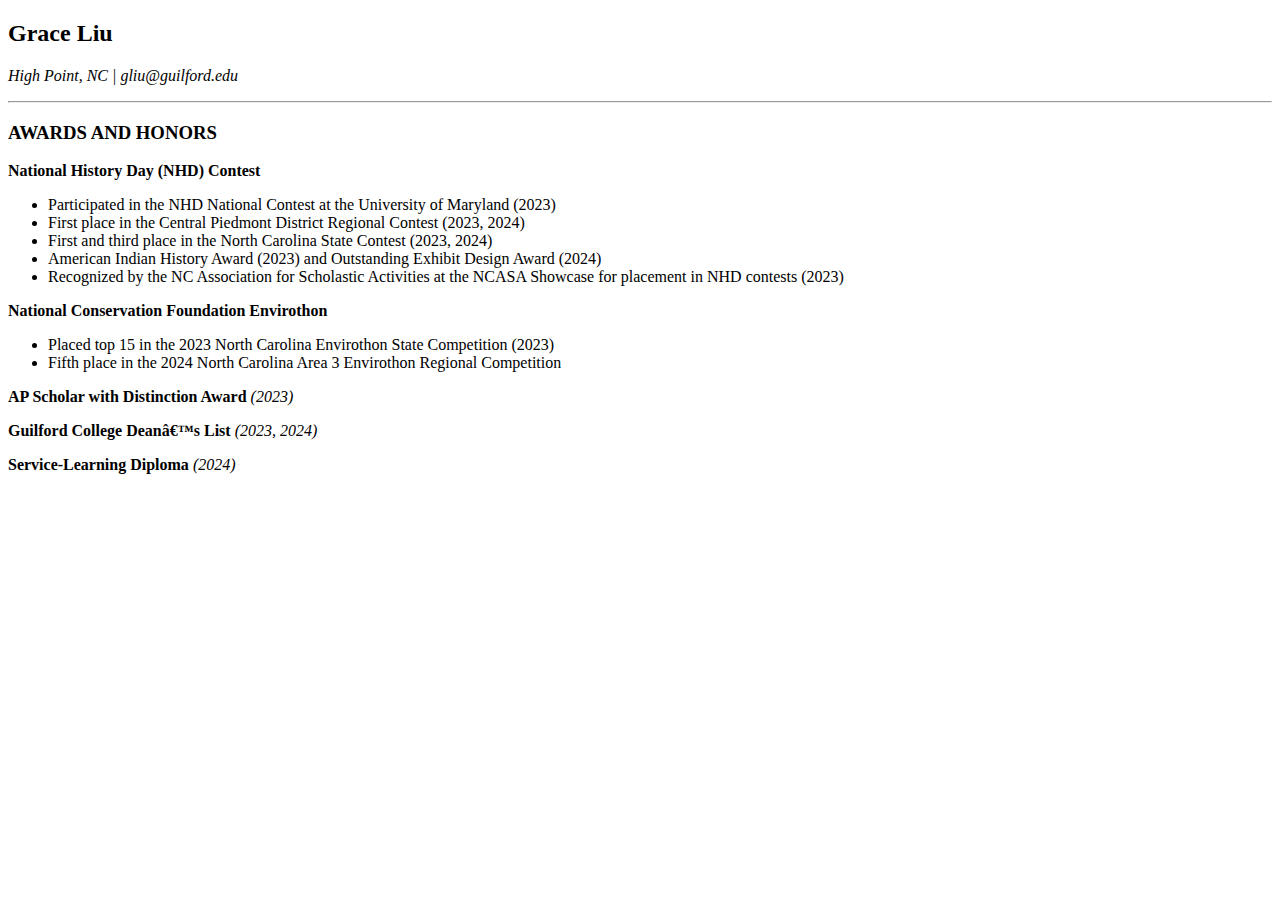
<file: LiuAssignment2 A&H.html>
<!DOCTYPE html>
<html>
<head>
	<meta charset = “utf-8”>
	<title>Grace Liu 2025 Resume</title>
</head>
<body>
	<h2>Grace Liu</h2>
	<p><em>High Point, NC | gliu@guilford.edu</em></p>

<hr>

	<h3>AWARDS AND HONORS</h3> 
		<p><strong>National History Day (NHD) Contest</strong></p>
		<ul>
			<li>Participated in the NHD National Contest at the University of Maryland (2023)</li>	
			<li>First place in the Central Piedmont District Regional Contest (2023, 2024)</li>	
			<li>First and third place in the North Carolina State Contest (2023, 2024)</li>	
			<li>American Indian History Award (2023) and Outstanding Exhibit Design Award (2024)</li>	
			<li>Recognized by the NC Association for Scholastic Activities at the NCASA Showcase for placement in NHD contests (2023)</li>	
		</ul>

		<p><strong>National Conservation Foundation Envirothon</strong></p>
		<ul>
			<li>Placed top 15 in the 2023 North Carolina Envirothon State Competition (2023)</li>
			<li>Fifth place in the 2024 North Carolina Area 3 Envirothon Regional Competition</li>
		</ul>

		<p><strong>AP Scholar with Distinction Award</strong> <em>(2023)</em></p>
		<p><strong>Guilford College Dean’s List</strong> <em>(2023, 2024)</em></p>
		<p><strong>Service-Learning Diploma</strong> <em>(2024)</em></p>
</body>
</html>
</file>
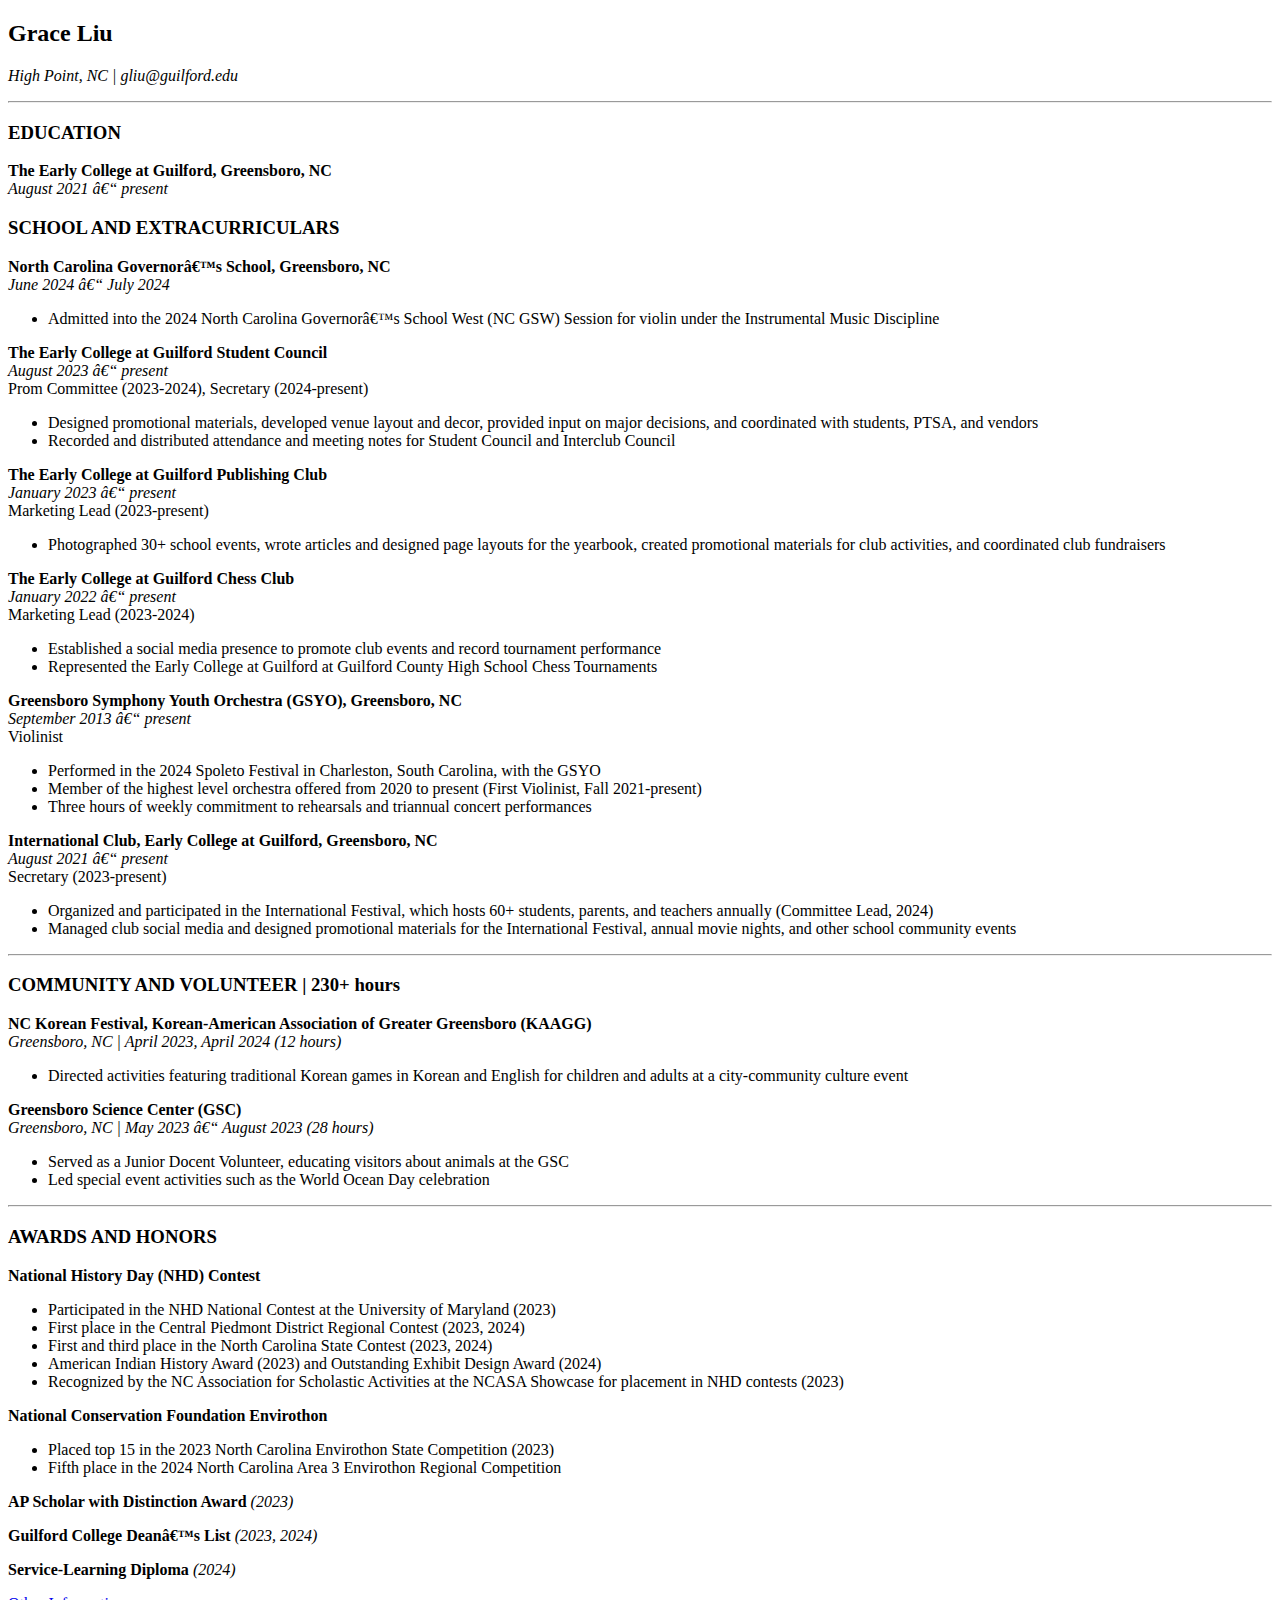
<file: LiuAssignment2.html>
<!DOCTYPE html>
<html>
<head>
	<meta charset = “utf-8”>
	<title>Grace Liu 2025 Resume</title>
</head>
<body>
	<h2>Grace Liu</h2>
	<p><em>High Point, NC | gliu@guilford.edu</em></p>

<hr>

	<h3>EDUCATION</h3> 
		<p><strong>The Early College at Guilford, Greensboro, NC</strong><br><em>August 2021 – present</em></p>
	
	<h3>SCHOOL AND EXTRACURRICULARS</h3> 
		<p><strong>North Carolina Governor’s School, Greensboro, NC</strong><br><em>June 2024 – July 2024</em></p>
		<ul>
			<li>Admitted into the 2024 North Carolina Governor’s School West (NC GSW) Session for violin under the Instrumental Music Discipline</li>
		</ul>
		
		<p><strong>The Early College at Guilford Student Council</strong><br><em>August 2023 – present</em><br>Prom Committee (2023-2024), Secretary (2024-present)</p>
		<ul>
			<li>Designed promotional materials, developed venue layout and decor, provided input on major decisions, and coordinated with students, PTSA, and vendors</li>
			<li>Recorded and distributed attendance and meeting notes for Student Council and Interclub Council</li>
		</ul>
		
		<p><strong>The Early College at Guilford Publishing Club</strong><br><em>January 2023 – present</em><br>Marketing Lead (2023-present)</p>
		<ul>
			<li>Photographed 30+ school events, wrote articles and designed page layouts for the yearbook, created promotional materials for club activities, and coordinated club fundraisers</li>	
		</ul>		

		<p><strong>The Early College at Guilford Chess Club</strong><br><em>January 2022 – present</em><br>Marketing Lead (2023-2024)</p>
		<ul>
			<li>Established a social media presence to promote club events and record tournament performance</li>
			<li>Represented the Early College at Guilford at Guilford County High School Chess Tournaments</li>	
		</ul>

		<p><strong>Greensboro Symphony Youth Orchestra (GSYO), Greensboro, NC</strong><br><em>September 2013 – present</em><br>Violinist</p>
		<ul>
			<li>Performed in the 2024 Spoleto Festival in Charleston, South Carolina, with the GSYO</li>
			<li>Member of the highest level orchestra offered from 2020 to present (First Violinist, Fall 2021-present)</li>
			<li>Three hours of weekly commitment to rehearsals and triannual concert performances</li>	
		</ul>		

		<p><strong>International Club, Early College at Guilford, Greensboro, NC</strong><br><em>August 2021 – present</em><br>Secretary (2023-present)</p>	
		<ul>
			<li>Organized and participated in the International Festival, which hosts 60+ students, parents, and teachers annually (Committee Lead, 2024)</li>
			<li>Managed club social media and designed promotional materials for the International Festival, annual movie nights, and other school community events</li>	
		</ul>	
	
<hr>

	<h3>COMMUNITY AND VOLUNTEER | 230+ hours</h3> 
		<p><strong>NC Korean Festival, Korean-American Association of Greater Greensboro (KAAGG)</strong><br><em>Greensboro, NC | April 2023, April 2024 (12 hours)</em></p>
		<ul>
			<li>Directed activities featuring traditional Korean games in Korean and English for children and adults at a city-community culture event</li>	
		</ul>	


		<p><strong>Greensboro Science Center (GSC)</strong><br><em>Greensboro, NC | May 2023 – August 2023 (28 hours)</em></p>
		<ul>
			<li>Served as a Junior Docent Volunteer, educating visitors about animals at the GSC</li>
			<li>Led special event activities such as the World Ocean Day celebration</li>	
		</ul>

<hr>

	<h3>AWARDS AND HONORS</h3> 
		<p><strong>National History Day (NHD) Contest</strong></p>
		<ul>
			<li>Participated in the NHD National Contest at the University of Maryland (2023)</li>	
			<li>First place in the Central Piedmont District Regional Contest (2023, 2024)</li>	
			<li>First and third place in the North Carolina State Contest (2023, 2024)</li>	
			<li>American Indian History Award (2023) and Outstanding Exhibit Design Award (2024)</li>	
			<li>Recognized by the NC Association for Scholastic Activities at the NCASA Showcase for placement in NHD contests (2023)</li>	
		</ul>

		<p><strong>National Conservation Foundation Envirothon</strong></p>
		<ul>
			<li>Placed top 15 in the 2023 North Carolina Envirothon State Competition (2023)</li>
			<li>Fifth place in the 2024 North Carolina Area 3 Envirothon Regional Competition</li>
		</ul>

		<p><strong>AP Scholar with Distinction Award</strong> <em>(2023)</em></p>
		<p><strong>Guilford College Dean’s List</strong> <em>(2023, 2024)</em></p>
		<p><strong>Service-Learning Diploma</strong> <em>(2024)</em></p>

<a href="LiuAssignment2 A&H.html">Other Information</a>


</body>
</html>
</file>
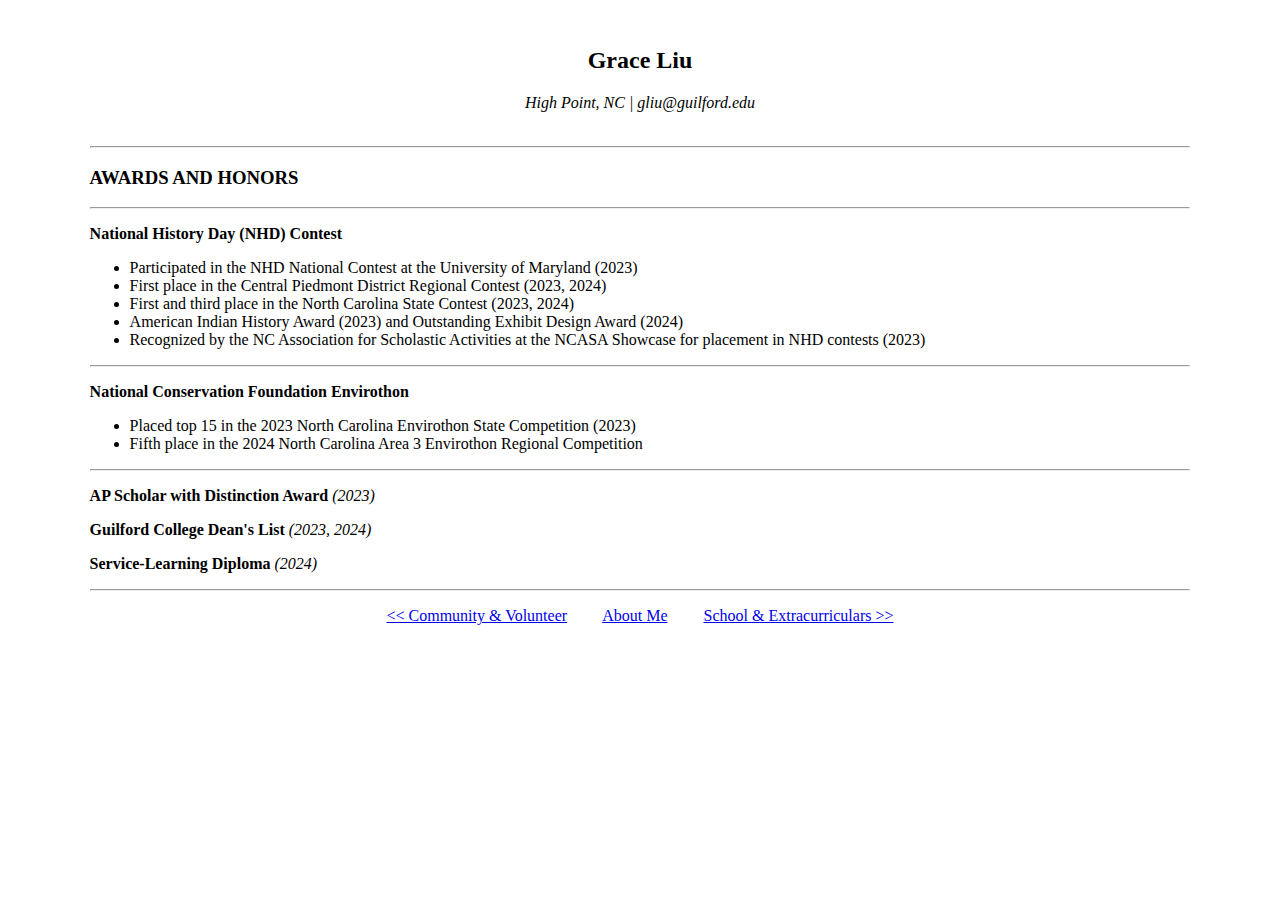
<file: Gen 3/LiuAssignment3 A&H.html>
<!DOCTYPE html>
<html>
<head>
	<meta charset = “utf-8”>
	<title>Grace Liu 2025 Resume</title>
	<style>
		h2 {text-align: center}
		body {margin: 0 7%}	
	</style>

</head>
<body>
	<h2>&nbsp<br>Grace Liu</h2>
	<p align="center"><em>High Point, NC | gliu@guilford.edu</em><br><br></p>

<hr>

	<h3>AWARDS AND HONORS</h3> 

<hr>

		<p><strong>National History Day (NHD) Contest</strong></p>
		<ul>
			<li>Participated in the NHD National Contest at the University of Maryland (2023)</li>	
			<li>First place in the Central Piedmont District Regional Contest (2023, 2024)</li>	
			<li>First and third place in the North Carolina State Contest (2023, 2024)</li>	
			<li>American Indian History Award (2023) and Outstanding Exhibit Design Award (2024)</li>	
			<li>Recognized by the NC Association for Scholastic Activities at the NCASA Showcase for placement in NHD contests (2023)</li>	
		</ul>

<hr>

		<p><strong>National Conservation Foundation Envirothon</strong></p>
		<ul>
			<li>Placed top 15 in the 2023 North Carolina Envirothon State Competition (2023)</li>
			<li>Fifth place in the 2024 North Carolina Area 3 Envirothon Regional Competition</li>
		</ul>

<hr>

		<p><strong>AP Scholar with Distinction Award</strong> <em>(2023)</em></p>
		<p><strong>Guilford College Dean's List</strong> <em>(2023, 2024)</em></p>
		<p><strong>Service-Learning Diploma</strong> <em>(2024)</em></p>

<hr>

		<p align="center"> 
			<a href="LiuAssignment3 C&V.html"><< Community & Volunteer</a> &nbsp &nbsp &nbsp &nbsp
			<a href="LiuAssignment3 T.html">About Me</a> &nbsp &nbsp &nbsp &nbsp
			<a href="LiuAssignment3 E2&S.html">School & Extracurriculars >></a> 
		</p>

</body>
</html>
</file>
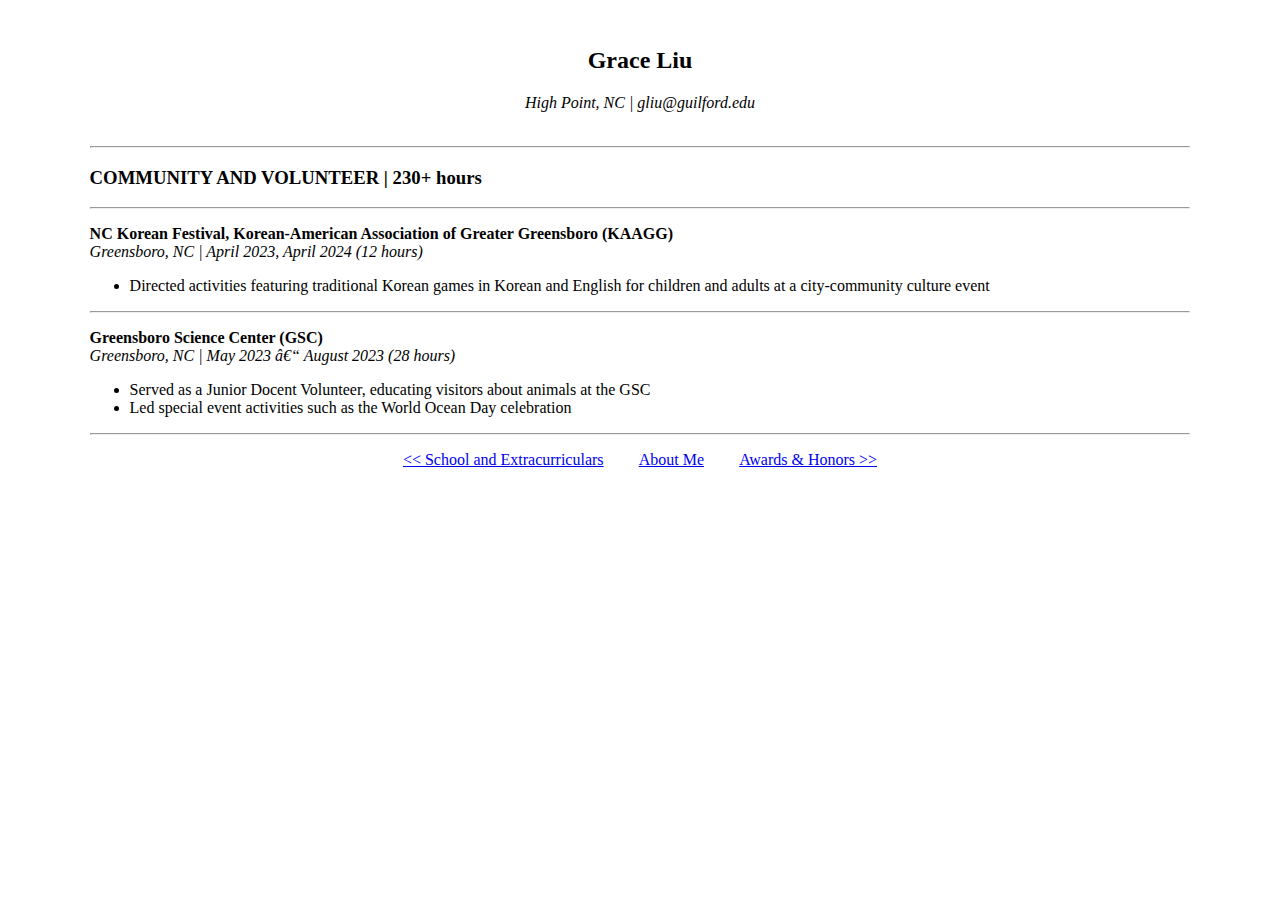
<file: Gen 3/LiuAssignment3 C&V.html>
<!DOCTYPE html>
<html>
<head>
	<meta charset = “utf-8”>
	<title>Grace Liu 2025 Resume</title>
	<style>
		h2 {text-align: center}
        body {margin: 0 7%}
	</style>
</head>
<body>

	<h2>&nbsp<br>Grace Liu</h2>
	<p align="center"><em>High Point, NC | gliu@guilford.edu</em><br><br></p>
	
<hr>

	<h3>COMMUNITY AND VOLUNTEER | 230+ hours</h3> 
		
<hr>

        <p><strong>NC Korean Festival, Korean-American Association of Greater Greensboro (KAAGG)</strong><br><em>Greensboro, NC | April 2023, April 2024 (12 hours)</em></p>
		<ul>
			<li>Directed activities featuring traditional Korean games in Korean and English for children and adults at a city-community culture event</li>	
		</ul>	

<hr>

		<p><strong>Greensboro Science Center (GSC)</strong><br><em>Greensboro, NC | May 2023 – August 2023 (28 hours)</em></p>
		<ul>
			<li>Served as a Junior Docent Volunteer, educating visitors about animals at the GSC</li>
			<li>Led special event activities such as the World Ocean Day celebration</li>	
		</ul>

<hr>

		<p align="center"> 
			<a href="LiuAssignment3 E2&S.html"><< School and Extracurriculars</a> &nbsp &nbsp &nbsp &nbsp
			<a href="LiuAssignment3 T.html">About Me</a> &nbsp &nbsp &nbsp &nbsp
			<a href="LiuAssignment3 A&H.html">Awards & Honors >></a>
		</p>

</body>
</html>
</file>
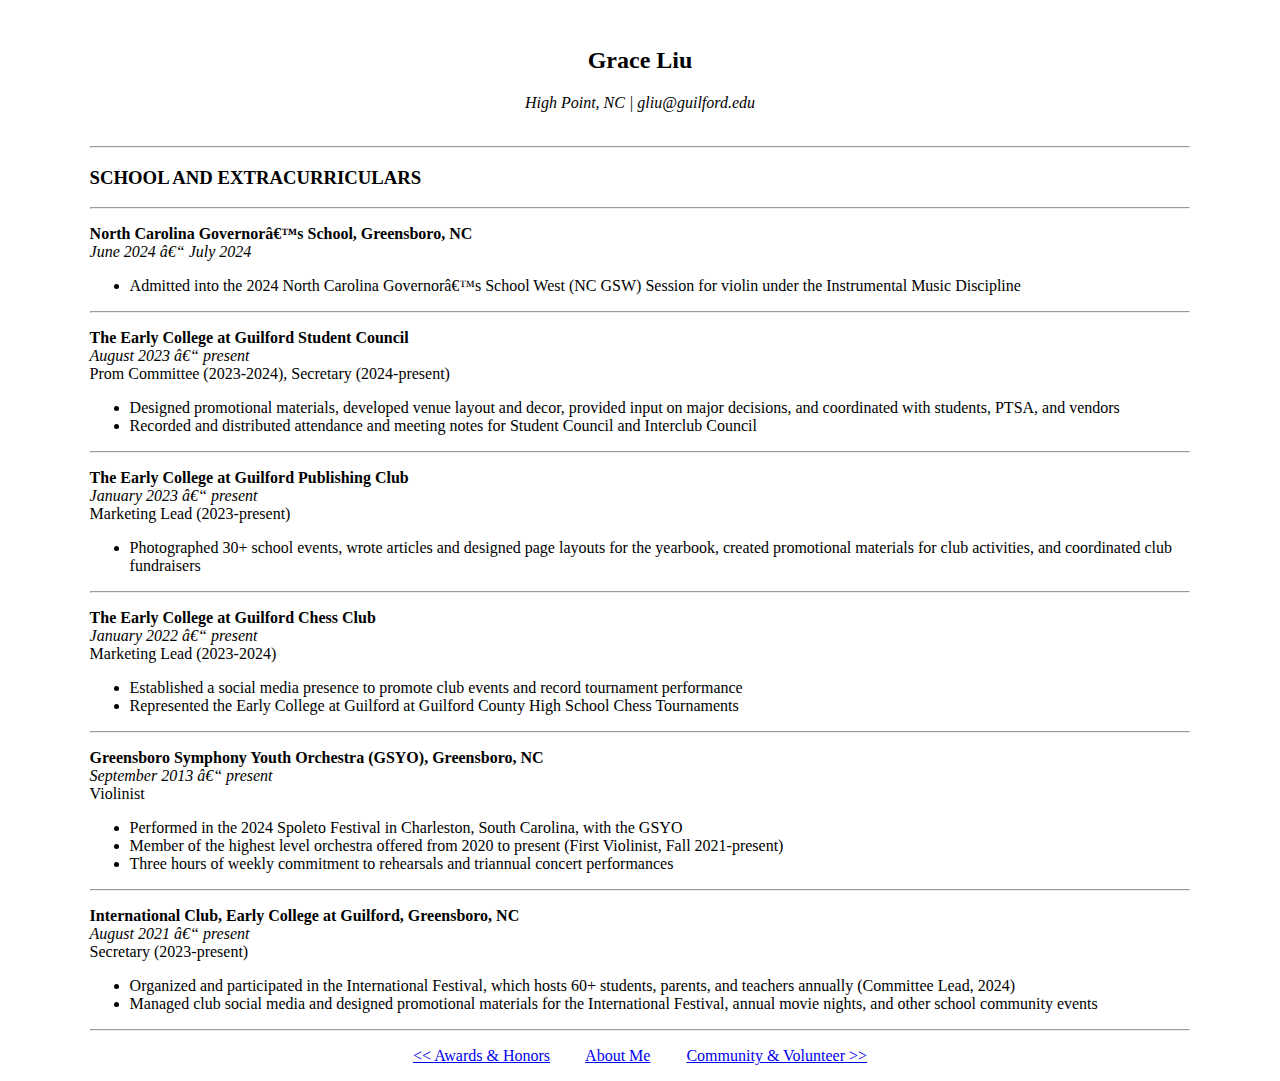
<file: Gen 3/LiuAssignment3 E2&S.html>
<!DOCTYPE html>
<html>
<head>
	<meta charset = “utf-8”>
	<title>Grace Liu 2025 Resume</title>
	<style>
		h2 {text-align: center}
		body {margin: 0 7%}
	</style>
</head>
<body>

	<h2>&nbsp<br>Grace Liu</h2>
	<p align="center"><em>High Point, NC | gliu@guilford.edu</em><br><br></p>
	
<hr>

	<h3>SCHOOL AND EXTRACURRICULARS</h3> 
	
<hr>

		<p><strong>North Carolina Governor’s School, Greensboro, NC</strong><br><em>June 2024 – July 2024</em></p>
		<ul>
			<li>Admitted into the 2024 North Carolina Governor’s School West (NC GSW) Session for violin under the Instrumental Music Discipline</li>
		</ul>
		
<hr>
		
		<p><strong>The Early College at Guilford Student Council</strong><br><em>August 2023 – present</em><br>Prom Committee (2023-2024), Secretary (2024-present)</p>
		<ul>
			<li>Designed promotional materials, developed venue layout and decor, provided input on major decisions, and coordinated with students, PTSA, and vendors</li>
			<li>Recorded and distributed attendance and meeting notes for Student Council and Interclub Council</li>
		</ul>
		
<hr>

		<p><strong>The Early College at Guilford Publishing Club</strong><br><em>January 2023 – present</em><br>Marketing Lead (2023-present)</p>
		<ul>
			<li>Photographed 30+ school events, wrote articles and designed page layouts for the yearbook, created promotional materials for club activities, and coordinated club fundraisers</li>	
		</ul>		

<hr>

		<p><strong>The Early College at Guilford Chess Club</strong><br><em>January 2022 – present</em><br>Marketing Lead (2023-2024)</p>
		<ul>
			<li>Established a social media presence to promote club events and record tournament performance</li>
			<li>Represented the Early College at Guilford at Guilford County High School Chess Tournaments</li>	
		</ul>

<hr>

		<p><strong>Greensboro Symphony Youth Orchestra (GSYO), Greensboro, NC</strong><br><em>September 2013 – present</em><br>Violinist</p>
		<ul>
			<li>Performed in the 2024 Spoleto Festival in Charleston, South Carolina, with the GSYO</li>
			<li>Member of the highest level orchestra offered from 2020 to present (First Violinist, Fall 2021-present)</li>
			<li>Three hours of weekly commitment to rehearsals and triannual concert performances</li>	
		</ul>		

<hr>

		<p><strong>International Club, Early College at Guilford, Greensboro, NC</strong><br><em>August 2021 – present</em><br>Secretary (2023-present)</p>	
		<ul>
			<li>Organized and participated in the International Festival, which hosts 60+ students, parents, and teachers annually (Committee Lead, 2024)</li>
			<li>Managed club social media and designed promotional materials for the International Festival, annual movie nights, and other school community events</li>	
		</ul>	

<hr>

		<p align="center"> 
			<a href="LiuAssignment3 A&H.html"><< Awards & Honors</a> &nbsp &nbsp &nbsp &nbsp
			<a href="LiuAssignment3 T.html">About Me</a> &nbsp &nbsp &nbsp &nbsp
			<a href="LiuAssignment3 C&V.html">Community & Volunteer >></a> 
		</p>

</body>
</html>
</file>
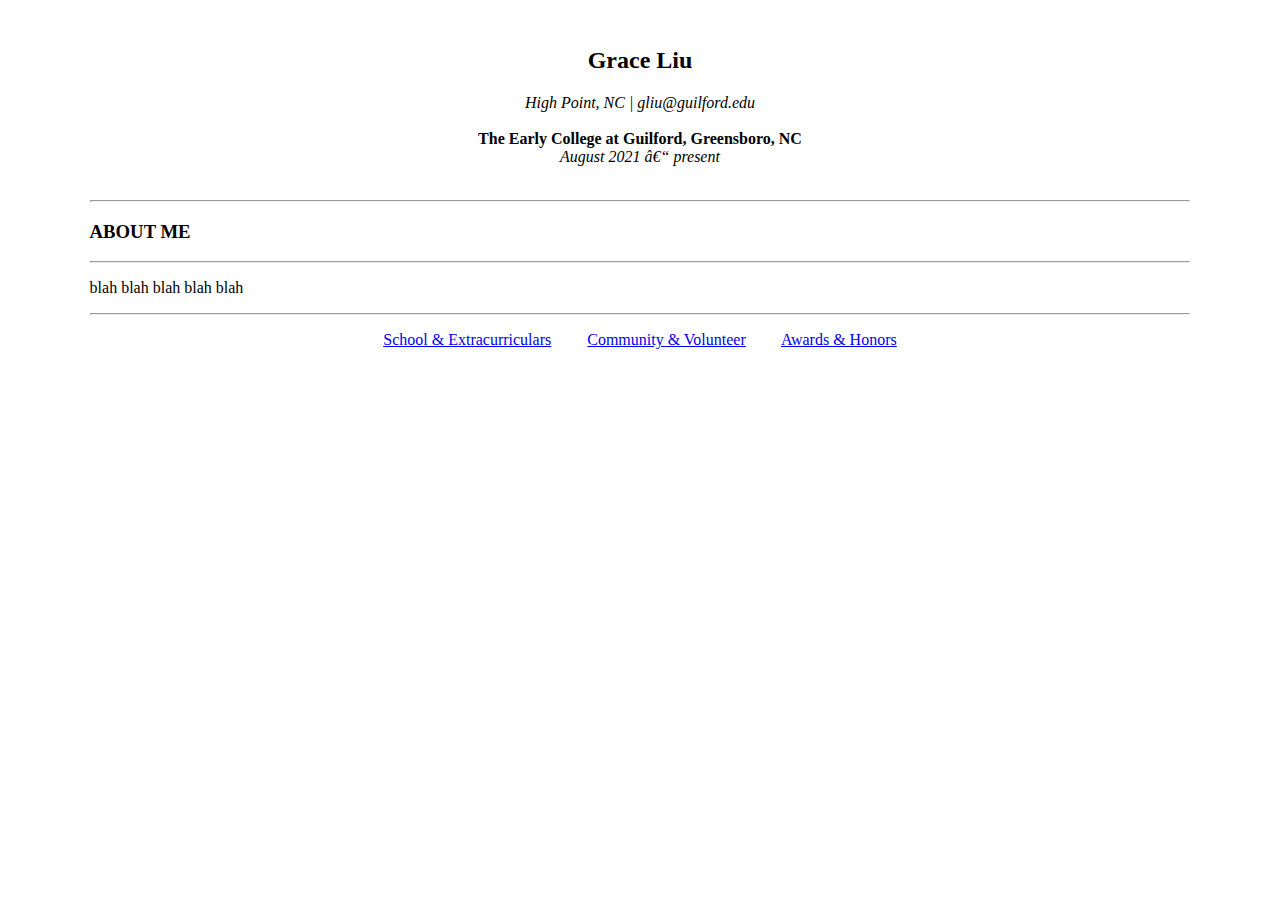
<file: Gen 3/LiuAssignment3 T.html>
<!DOCTYPE html>
<html>
<head>
	<meta charset = “utf-8”>
	<title>Grace Liu 2025 Resume</title>
	<style>
		h2 {text-align: center}
		body {margin: 0 7%}
	</style>
</head>
<body>

	<h2>&nbsp<br>Grace Liu</h2>
	<p align="center"><em>High Point, NC | gliu@guilford.edu</em><br><br><strong>The Early College at Guilford, Greensboro, NC</strong><br><em>August 2021 – present</em><br><br></p>
</p>
	
<hr>

    <h3>ABOUT ME</h3>

<hr>

        <p> blah blah blah blah blah</p>
<hr>

		<p align="center"> 
            <a href="LiuAssignment3 E2&s.html">School & Extracurriculars</a> &nbsp &nbsp &nbsp &nbsp
			<a href="LiuAssignment3 C&V.html">Community & Volunteer</a> &nbsp &nbsp &nbsp &nbsp	
            <a href="LiuAssignment3 A&H.html">Awards & Honors</a> 			
		</p>

</body>
</html>
</file>
